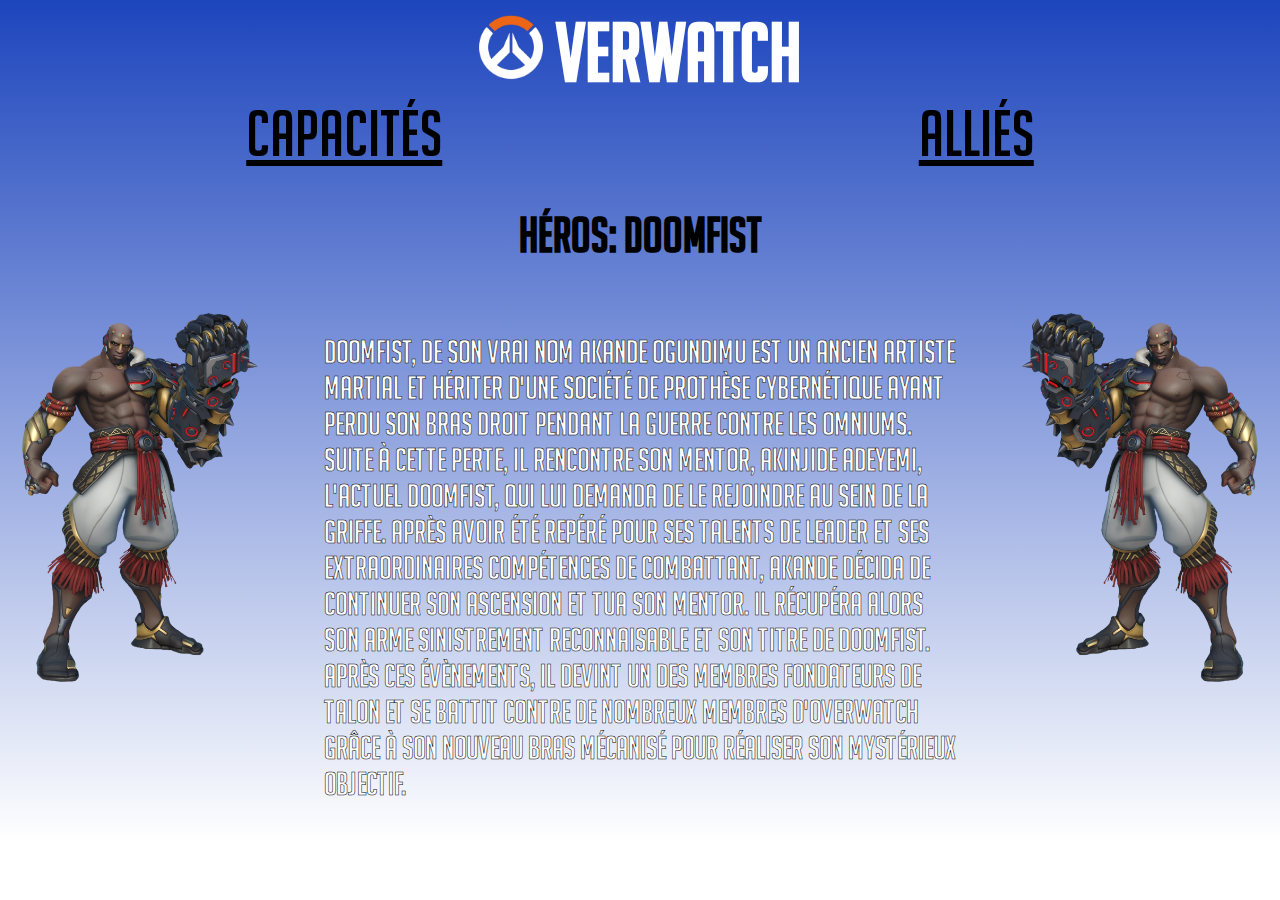
<file: index.html>
<!DOCTYPE html>
<html lang="fr">
<head>
    <meta charset="UTF-8">
    <meta name="viewport" content="width=device-width, initial-scale=1.0">
    <title>Titre de l onglet</title>
    <link rel="stylesheet" href="css/style.css">
</head>
<body>
    <header>
        <h1><img src="Imagecode/logo-overwatch.png" alt="Logo" id="logo">  verwatch</h1>
    </header>

    <main>
            <div>

            <a href="http://127.0.0.1:5500/capacacit%C3%A9.html" class="multiple">Capacités</a>
            <a href="http://127.0.0.1:5500/alliés.html" class="multiple">Alliés</a>
            
            </div>

            <h2>Héros:  Doomfist</h2>

           <div>
            <img src="Imagecode/imageoverwatchcode.webp" alt="Doomfist" id="character1" >

            <p class="presentation" >Doomfist, de son vrai nom Akande Ogundimu est un ancien artiste martial et hériter d'une société de prothèse
            cybernétique ayant perdu son bras droit pendant la guerre contre les Omniums. Suite à cette perte, il rencontre son mentor, Akinjide 
            Adeyemi, l'actuel Doomfist, qui lui demanda de le rejoindre au sein de la Griffe. Après avoir été repéré pour ses talents de leader et
            ses extraordinaires compétences de combattant, Akande décida de continuer son ascension et tua son mentor. Il récupéra alors son arme 
            sinistrement reconnaisable et son titre de Doomfist. Après ces évènements, il devint un des membres fondateurs de Talon et se battit contre
            de nombreux membres d'Overwatch grâce à son nouveau bras mécanisé pour réaliser son mystérieux objectif.</p>

            <img src="Imagecode/imageoverwatchcode.webp" alt="Doomfist" id="character2" >

           </div>
    </main>

</body>
</file>
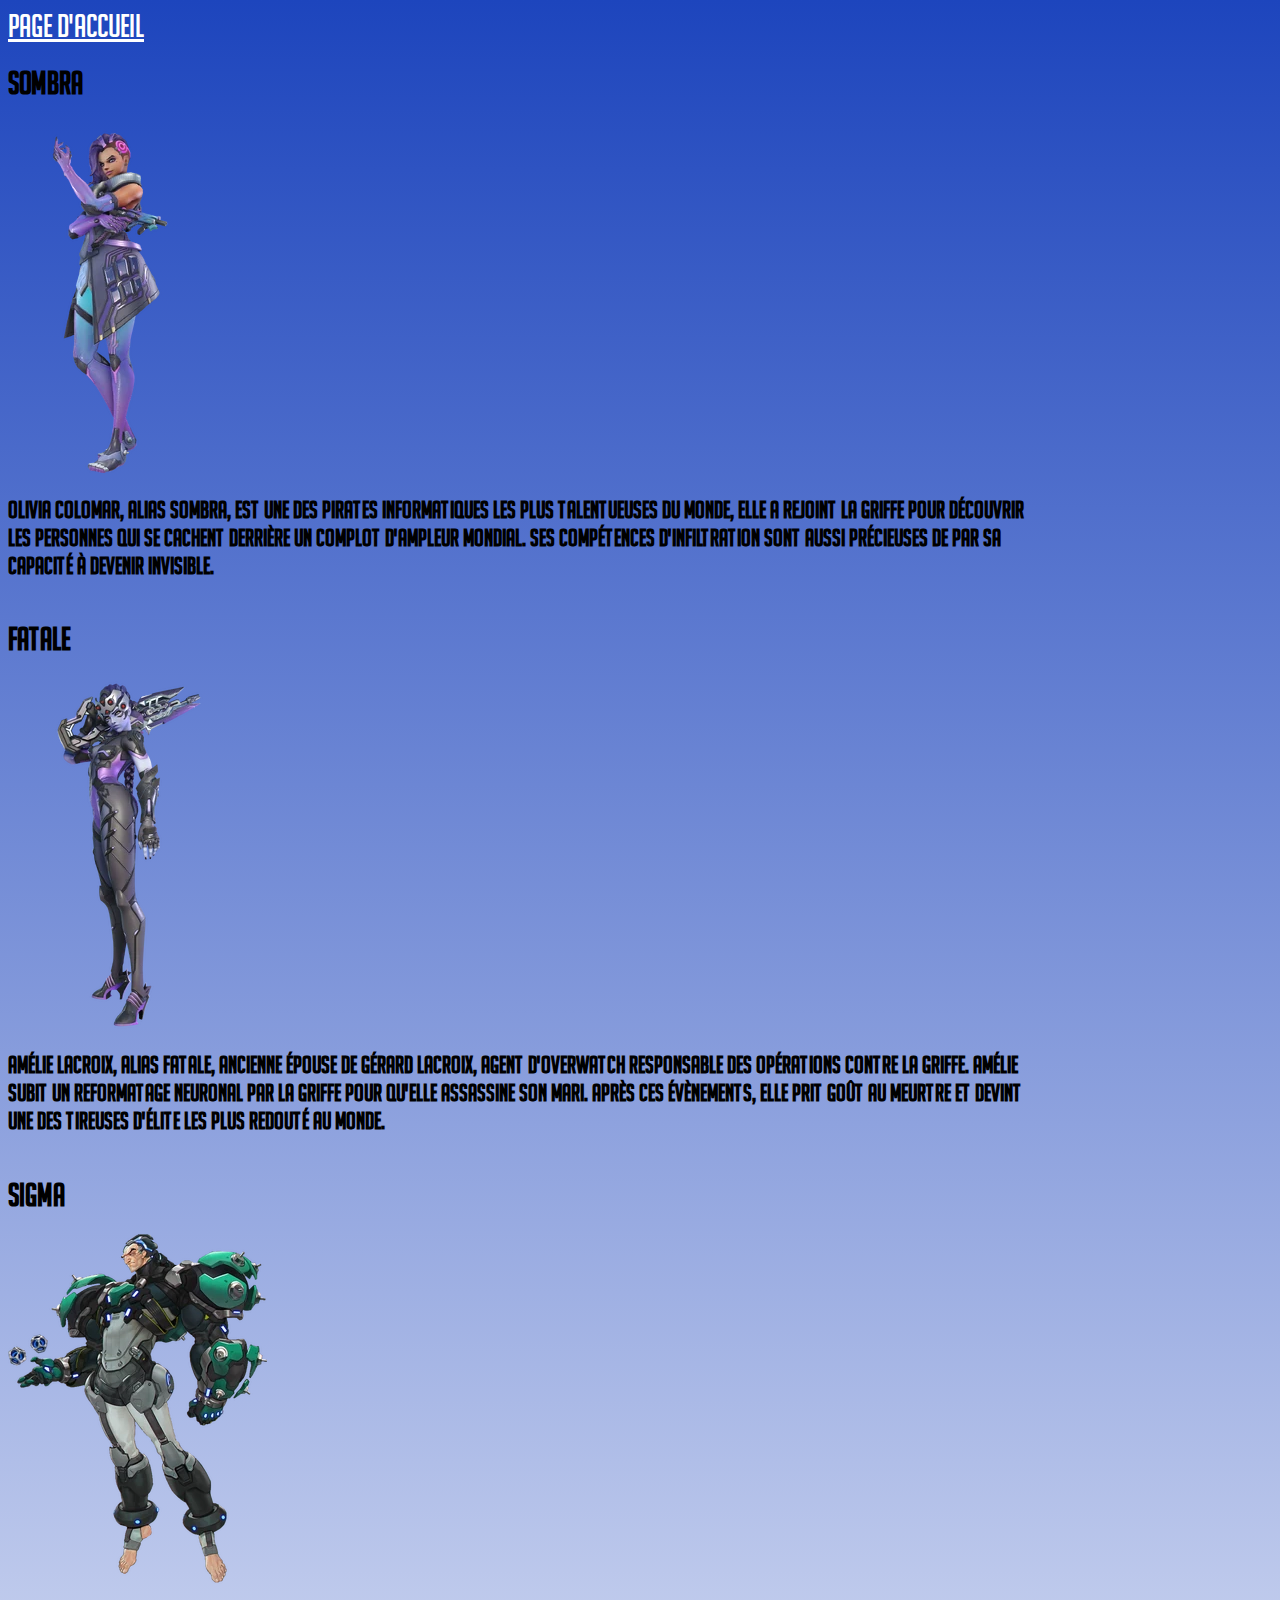
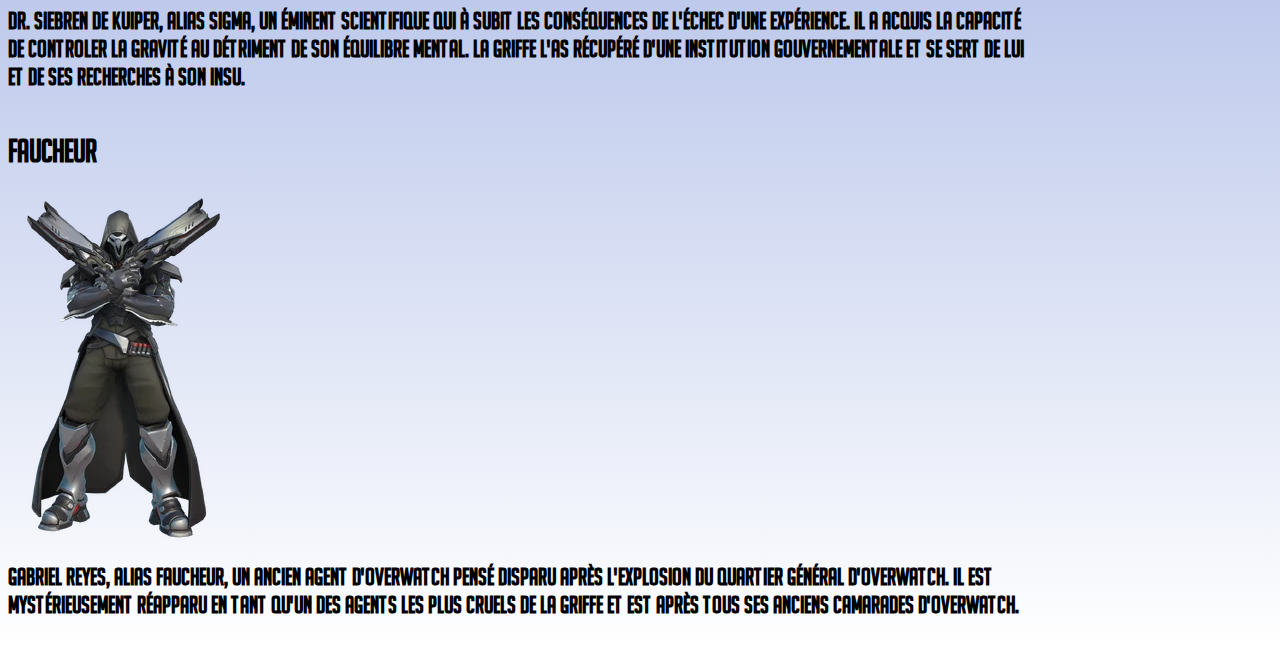
<file: alliés.html>
<!DOCTYPE html>
<html lang="fr">
<head>
    <meta charset="UTF-8">
    <meta name="viewport" content="width=device-width, initial-scale=1.0">
    <title>Document</title>
    <link rel="stylesheet" href="css/alliés.css">

</head>
<body>
    <a href="http://127.0.0.1:5500/index.html" id="accueil" id="accueil">Page d'accueil</a>

    <div>

        <h1> Sombra </h1>
        <img src="Imagecode/OW2_Sombra.webp" alt="Sombra">
        <h2>Olivia Colomar, alias Sombra, est une des pirates informatiques les plus talentueuses du monde,
         elle a rejoint la Griffe pour découvrir les personnes qui se cachent derrière un complot d'ampleur mondial.
        Ses compétences d'infiltration sont aussi précieuses de par sa capacité à devenir invisible. </h2>
    </div>
    <div>
        <h1> Fatale </h1>
        <img src="Imagecode/OW2_Widowmaker.webp" alt="Widow">
        <h2>Amélie Lacroix, alias Fatale, ancienne épouse de Gérard Lacroix, agent d'Overwatch responsable des opérations contre La Griffe. 
            Amélie subit un reformatage neuronal par La Griffe pour qu'elle assassine son mari. Après ces évènements, elle prit goût au meurtre
             et devint une des tireuses d'élite les plus redouté au monde.
        </h2>
    </div>
    <div>
        <h1> Sigma </h1>
        <img src="Imagecode/Sigma.webp" alt="Sigma">
        <h2>Dr. Siebren de Kuiper, alias Sigma, un éminent scientifique qui à subit les conséquences de l'échec d'une expérience. Il a acquis la capacité de controler
             la gravité au détriment de son équilibre mental. La Griffe l'as récupéré d'une institution gouvernementale et se sert de lui et de ses recherches
              à son insu.
        </h2>
    </div>
    <div>
       <h1> Faucheur </h1>
       <img src="Imagecode/OW2_Reaper.webp" alt="Reaper"> 
       <h2>Gabriel Reyes, alias Faucheur, un ancien agent d'Overwatch pensé disparu après l'explosion du quartier général d'Overwatch. Il est mystérieusement réapparu 
        en tant qu'un des agents les plus cruels de La Griffe et est après tous ses anciens camarades d'Overwatch.
       </h2>
    </div>
</body>
</html>
</file>
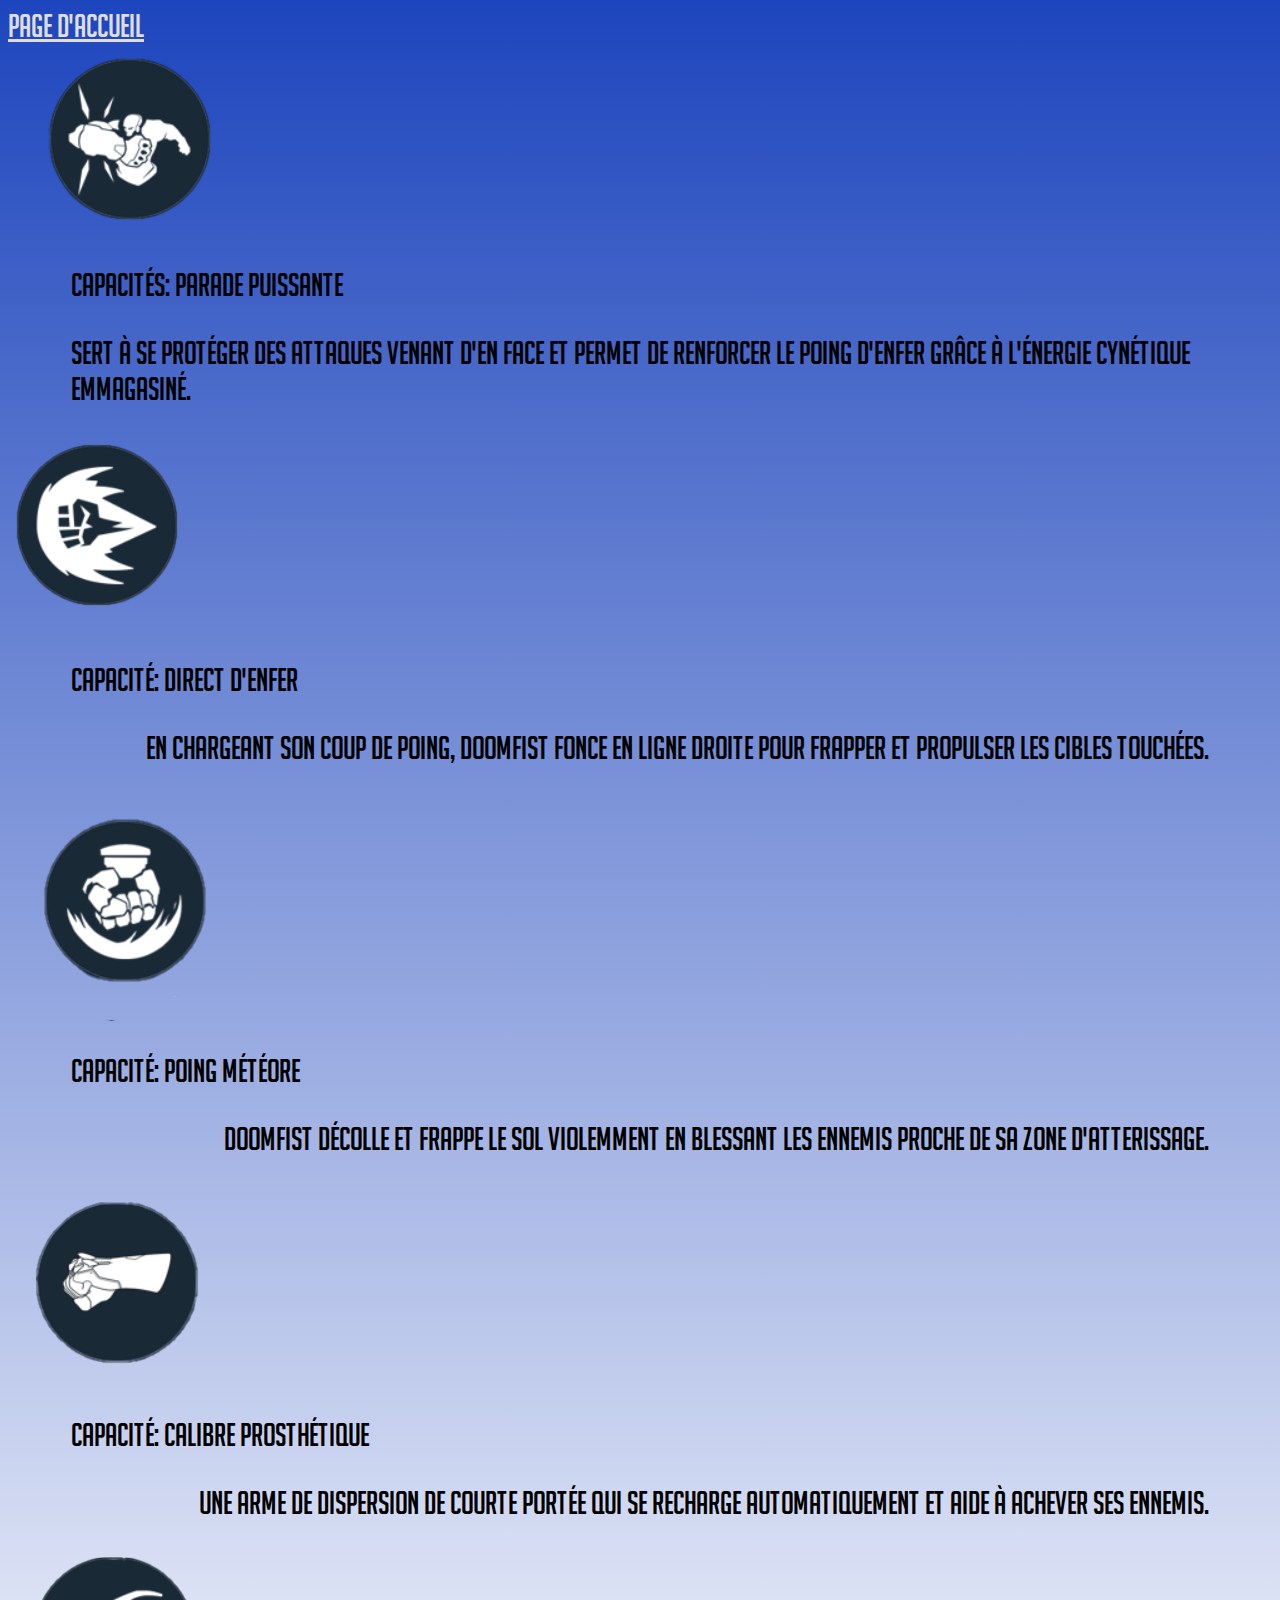
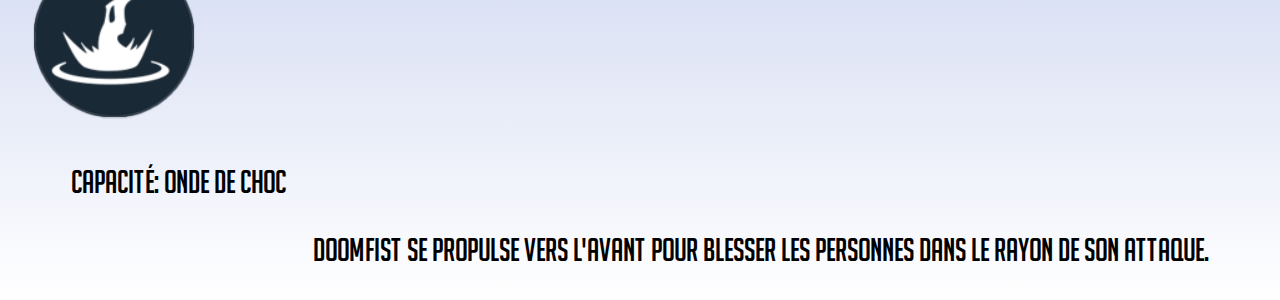
<file: capacacité.html>
<!DOCTYPE html>
<html lang="fr">
<head>
    <meta charset="UTF-8">
    <meta name="viewport" content="width=device-width, initial-scale=1.0">
    <title>Document</title>
    <link rel="stylesheet" href="css/capacités.css">
</head>
<body>
    <a href="http://127.0.0.1:5500/index.html" id="accueil">Page d'accueil</a>
    <main>
        <div>
            <img src="Imagecode/powerblock.png" alt="Capacité" class="image">
        <p class="presentation">Capacités: Parade Puissante</p>
        <p class="presentation2">Sert à se protéger des attaques venant d'en face et permet de renforcer le poing d'enfer grâce à l'énergie cynétique emmagasiné.</p>
        </div>
        <div>
            <img src="Imagecode/rocketpunch.png" alt="Capacité" class="image">  
        <p class="presentation">Capacité: Direct D'Enfer</p>
        <p class="presentation2">En chargeant son coup de poing, Doomfist fonce en ligne droite pour frapper et propulser les cibles touchées.</p>
        </div>
        <div>
            <img src="Imagecode/meteorstrike.png" alt="Capacité" class="image">   
        <p class="presentation">Capacité: Poing Météore</p>
        <p class="presentation2">Doomfist décolle et frappe le sol violemment en blessant les ennemis proche de sa zone d'atterissage.</p>
        </div> 
        <div>
            <img src="Imagecode/leftclick.png" alt="Capacité" class="image">
        <p class="presentation">Capacité: Calibre Prosthétique</p>
        <p class="presentation2">Une arme de dispersion de courte portée qui se recharge automatiquement et aide à achever ses ennemis.</p>
        </div>
        <div>
            <img src="Imagecode/slam.png" alt="Capacité" class="image">   
        <p class="presentation">Capacité: Onde De Choc</p>
        <p class="presentation2">Doomfist se propulse vers l'avant pour blesser les personnes dans le rayon de son attaque.</p>
        </div>
    </main>
</body>
</html>
</file>
<file: css/style.css>
.presentation-contenu {
    display: flex;
    flex-wrap: wrap;
    justify-content: center;
    }
    .bloc-1 {
    width: 50%;
    height: 100px;
    }
    @media screen and (max-width: 800px) {
    .bloc-1 {
    width: 100%;
    }
    }
.presentation-contenu {
    display: flex;
    flex-wrap: wrap;
    justify-content: center;
    }
    .bloc-1 {
    width: 50%;
    height: 100px;
    }
    @media screen and (max-width: 1100px) {
    .bloc-1 {
    width: 100%;
    }
    }
        

body{
    background: linear-gradient( #1D45BD, #FFFFFF);
    background-repeat: no-repeat;
    max-height: 100% ;
}
h1{
    text-align: center; font-size:500%;
    color:rgb(255, 255, 255);
    margin: 0%
}
div{
    display:flex;
    color:rgb(255, 255, 255);
    justify-content: space-around;
    font-size: 400%;
    font-family: "abc";
}

@font-face {
    font-family: "abc";
    src: url(bignoodletitling/big_noodle_titling.ttf);
}

h1 {
    font-family: "abc";
}
h2{
    font-family: "abc";
    font-size: 300%;
    text-align: center;
    color: rgb(0, 0, 0)
}
nav{
    margin: 0% ;
    color:white
}
.presentation{
    display:flex;
    flex-direction: column;
    font-size: 50%;
    margin-left: 2%;
    margin-inline: 5%;
    -webkit-text-stroke: 0.5px;
    -webkit-text-stroke-color: rgb(0, 0, 0);
}
#character2{
    width: 20%;
    height: 30%
}

#character1{
    width: 20%;
    height: 30%;
    -webkit-transform: scaleX(-1);
    transform: scaleX(-1);
}
.multiple{
    color: #000000;
}
#logo{
    width: 5%;
    height: 10%;
}
</file>
<file: css/alliés.css>
.presentation-contenu {
    display: flex;
    flex-wrap: wrap;
    justify-content: center;
    }
    .bloc-1 {
    width: 50%;
    height: 100px;
    }
    @media screen and (max-width: 800px) {
    .bloc-1 {
    width: 100%;
    }
    }
.presentation-contenu {
    display: flex;
    flex-wrap: wrap;
    justify-content: center;
    }
    .bloc-1 {
    width: 50%;
    height: 100px;
    }
    @media screen and (max-width: 1100px) {
    .bloc-1 {
    width: 100%;
    }
    }
body{
    background: linear-gradient( #1D45BD, #FFFFFF);
    background-repeat: no-repeat;
    display: flex;
    flex-direction: column;
}
#accueil{
    color: #FFFFFF;
    font-family: "abc";
    font-size: 200%;
}
@font-face {
    font-family: "abc";
    src: url(bignoodletitling/big_noodle_titling.ttf);
}
div{
    font-family: "abc" ;
}
h2{
    display: flex;
    align-items: end;
    width: 80vw;
    justify-content: end;
}
</file>
<file: css/capacités.css>
.presentation-contenu {
    display: flex;
    flex-wrap: wrap;
    justify-content: center;
    }
    .bloc-1 {
    width: 50%;
    height: 100px;
    }
    @media screen and (max-width: 800px) {
    .bloc-1 {
    width: 100%;
    }
    }
.presentation-contenu {
    display: flex;
    flex-wrap: wrap;
    justify-content: center;
    }
    .bloc-1 {
    width: 50%;
    height: 100px;
    }
    @media screen and (max-width: 1100px) {
    .bloc-1 {
    width: 100%;
    }
    }
      
body{
    background: linear-gradient( #1D45BD, #FFFFFF);
    background-repeat: no-repeat;

}
@font-face {
    font-family: "abc";
    src: url(bignoodletitling/big_noodle_titling.ttf);
}
.image{
    display: flex;
    margin: 0%;
    height: 50%
}
.presentation{
    display:flex;
    flex-wrap: wrap;
    font-size: 200%;
    margin-left: 2%;
    margin-inline: 5%;
    font-family: "abc";
}
.presentation2{
    display:flex;
    justify-content: flex-end;
    font-size: 200%;
    margin-left: 2%;
    margin-inline: 5%;
    font-family: "abc";
}
#accueil{
    font-family: "abc";
    font-size: 200%;
    color: rgb(221, 221, 221);
}
</file>
